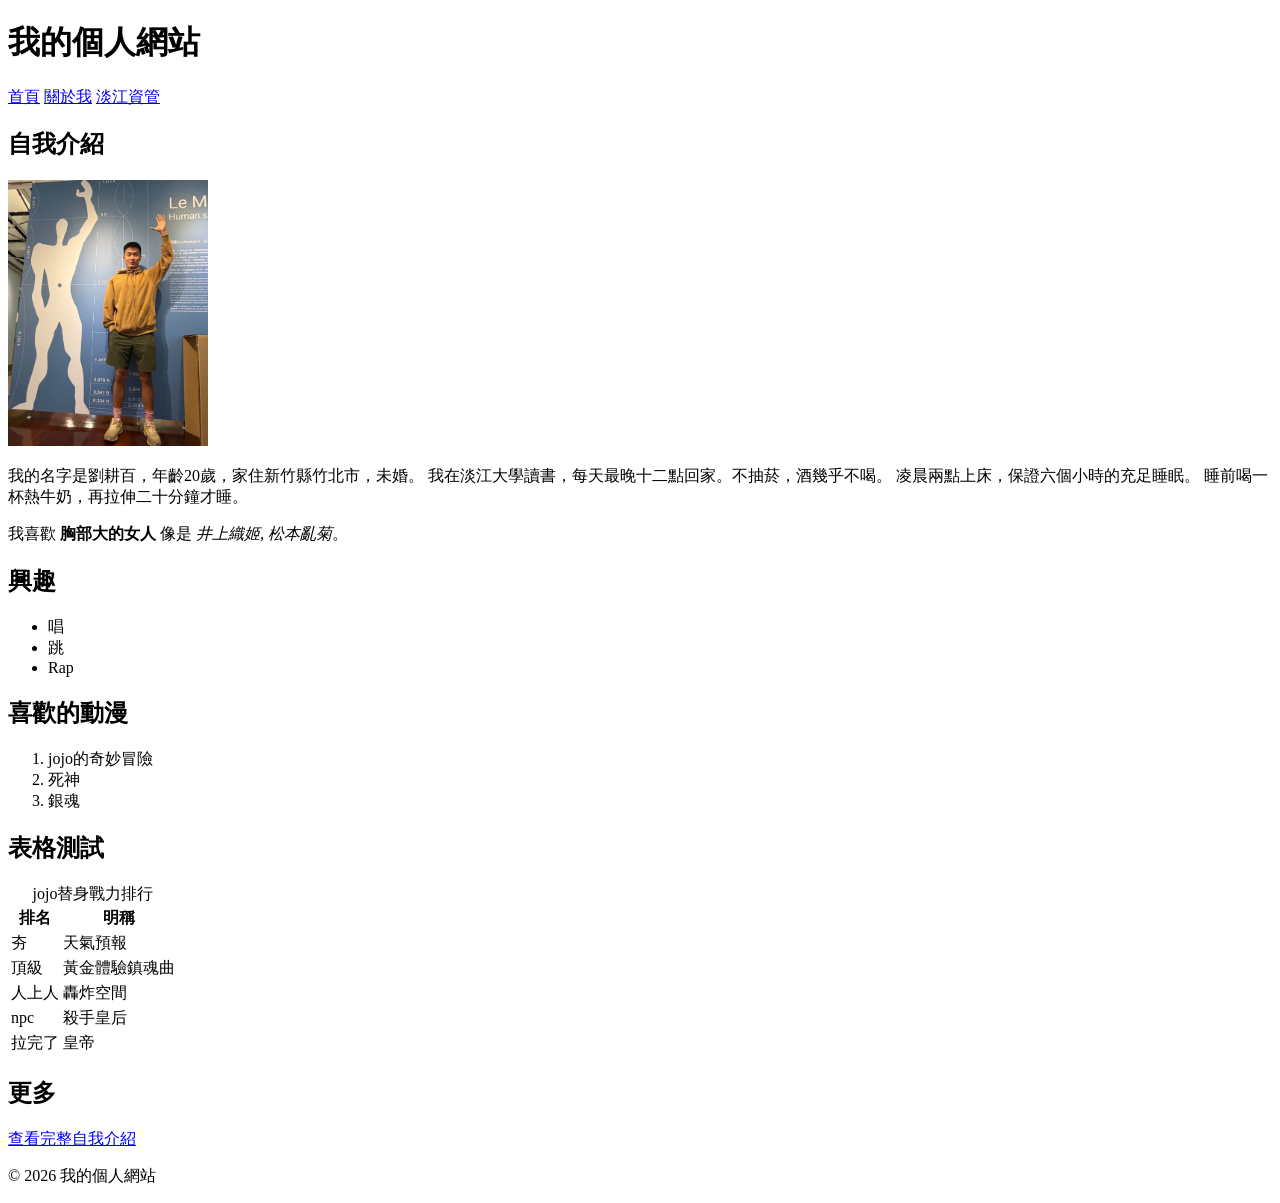
<file: index.html>
<!DOCTYPE html>
<html lang="zh-Hant">

<head>
  <!-- 設定文字編碼，避免中文顯示亂碼 -->
  <meta charset="UTF-8">

  <!-- 讓網頁能適應手機與不同螢幕尺寸 -->
  <meta name="viewport" content="width=device-width, initial-scale=1.0">

  <!-- 設定瀏覽器分頁標題 -->
  <title>我的個人網站</title>
</head>

<body>
  <!-- header：網頁的頁首區域 -->
  <header>
    <!-- h1：網頁最主要的標題 -->
    <h1>我的個人網站</h1>

    <!-- nav：放置網頁導覽連結 -->
    <nav>
      <!-- 連結到目前的首頁 -->
      <a href="index.html">首頁</a>

      <!-- 連結到同一個資料夾中的 about.html -->
      <a href="about.html">關於我</a>

      <!-- 連結到外部網站 -->
      <!-- target="_blank" 代表在新分頁開啟 -->
      <a
        href="https://www.im.tku.edu.tw/"
        target="_blank"
        rel="noreferrer"
      >
        淡江資管
      </a>
    </nav>
  </header>

  <!-- main：網頁的主要內容 -->
  <main>

    <!-- section：自我介紹區域 -->
    <section>
      <h2>自我介紹</h2>

      <!-- 插入圖片 -->
      <!-- src：圖片檔案的位置 -->
      <!-- alt：圖片無法顯示時的替代文字 -->
      <!-- width：設定圖片寬度 -->
      <img
        src="images/testpicofme.jpeg"
        alt="個人帥照"
        width="200"
      >

      <!-- p：建立段落 -->
      <p>
        我的名字是劉耕百，年齡20歲，家住新竹縣竹北市，未婚。
        我在淡江大學讀書，每天最晚十二點回家。不抽菸，酒幾乎不喝。
        凌晨兩點上床，保證六個小時的充足睡眠。
        睡前喝一杯熱牛奶，再拉伸二十分鐘才睡。
      </p>

      <!-- strong：表示重要或需要強調的文字 -->
      <!-- em：表示語氣上的強調文字 -->
      <p>
        我喜歡
        <strong>胸部大的女人</strong>
        像是
        <em>井上織姬, 松本亂菊</em>。
      </p>
    </section>

    <!-- section：興趣清單區域 -->
    <section>
      <h2>興趣</h2>

      <!-- ul：建立無序清單 -->
      <ul>
        <!-- li：清單中的一個項目 -->
        <li>唱</li>
        <li>跳</li>
        <li>Rap</li>
      </ul>
    </section>

    <!-- section：學習步驟區域 -->
    <section>
      <h2>喜歡的動漫</h2>

      <!-- ol：建立有順序的清單 -->
      <ol>
        <li>jojo的奇妙冒險</li>
        <li>死神</li>
        <li>銀魂</li>
      </ol>
    </section>

    <!-- section：課程表格區域 -->
    <section>
      <h2>表格測試</h2>

      <!-- table：建立表格 -->
      <table>
        <!-- caption：設定表格標題 -->
        <caption>jojo替身戰力排行</caption>

        <!-- thead：表格的標題區域 -->
        <thead>
          <tr>
            <!-- th：表格標題欄位 -->
            <th scope="col">排名</th>
            <th scope="col">明稱</th>
          </tr>
        </thead>

        <!-- tbody：表格的資料內容區域 -->
        <tbody>
          <!-- tr：建立一列表格資料 -->
          <tr>
            <!-- td：一般資料欄位 -->
            <td>夯</td>
            <td>天氣預報</td>
          </tr>

          <tr>
            <td>頂級</td>
            <td>黃金體驗鎮魂曲</td>
          </tr>

          <tr>
            <td>人上人</td>
            <td>轟炸空間</td>
          </tr>

          <tr>
            <td>npc</td>
            <td>殺手皇后</td>
          </tr>

          <tr>
            <td>拉完了</td>
            <td>皇帝</td>
          </tr>
        </tbody>
      </table>
    </section>

    <!-- div：一般區塊容器，本身沒有特殊語意 -->
    <div>
      <h2>更多</h2>

      <!-- 插入連結到 about.html -->
      <p>
        <a href="about.html">查看完整自我介紹</a>
      </p>
    </div>
  </main>

  <!-- footer：網頁的頁尾區域 -->
  <footer>
    <p>© 2026 我的個人網站</p>
  </footer>
</body>

</html>
</file>
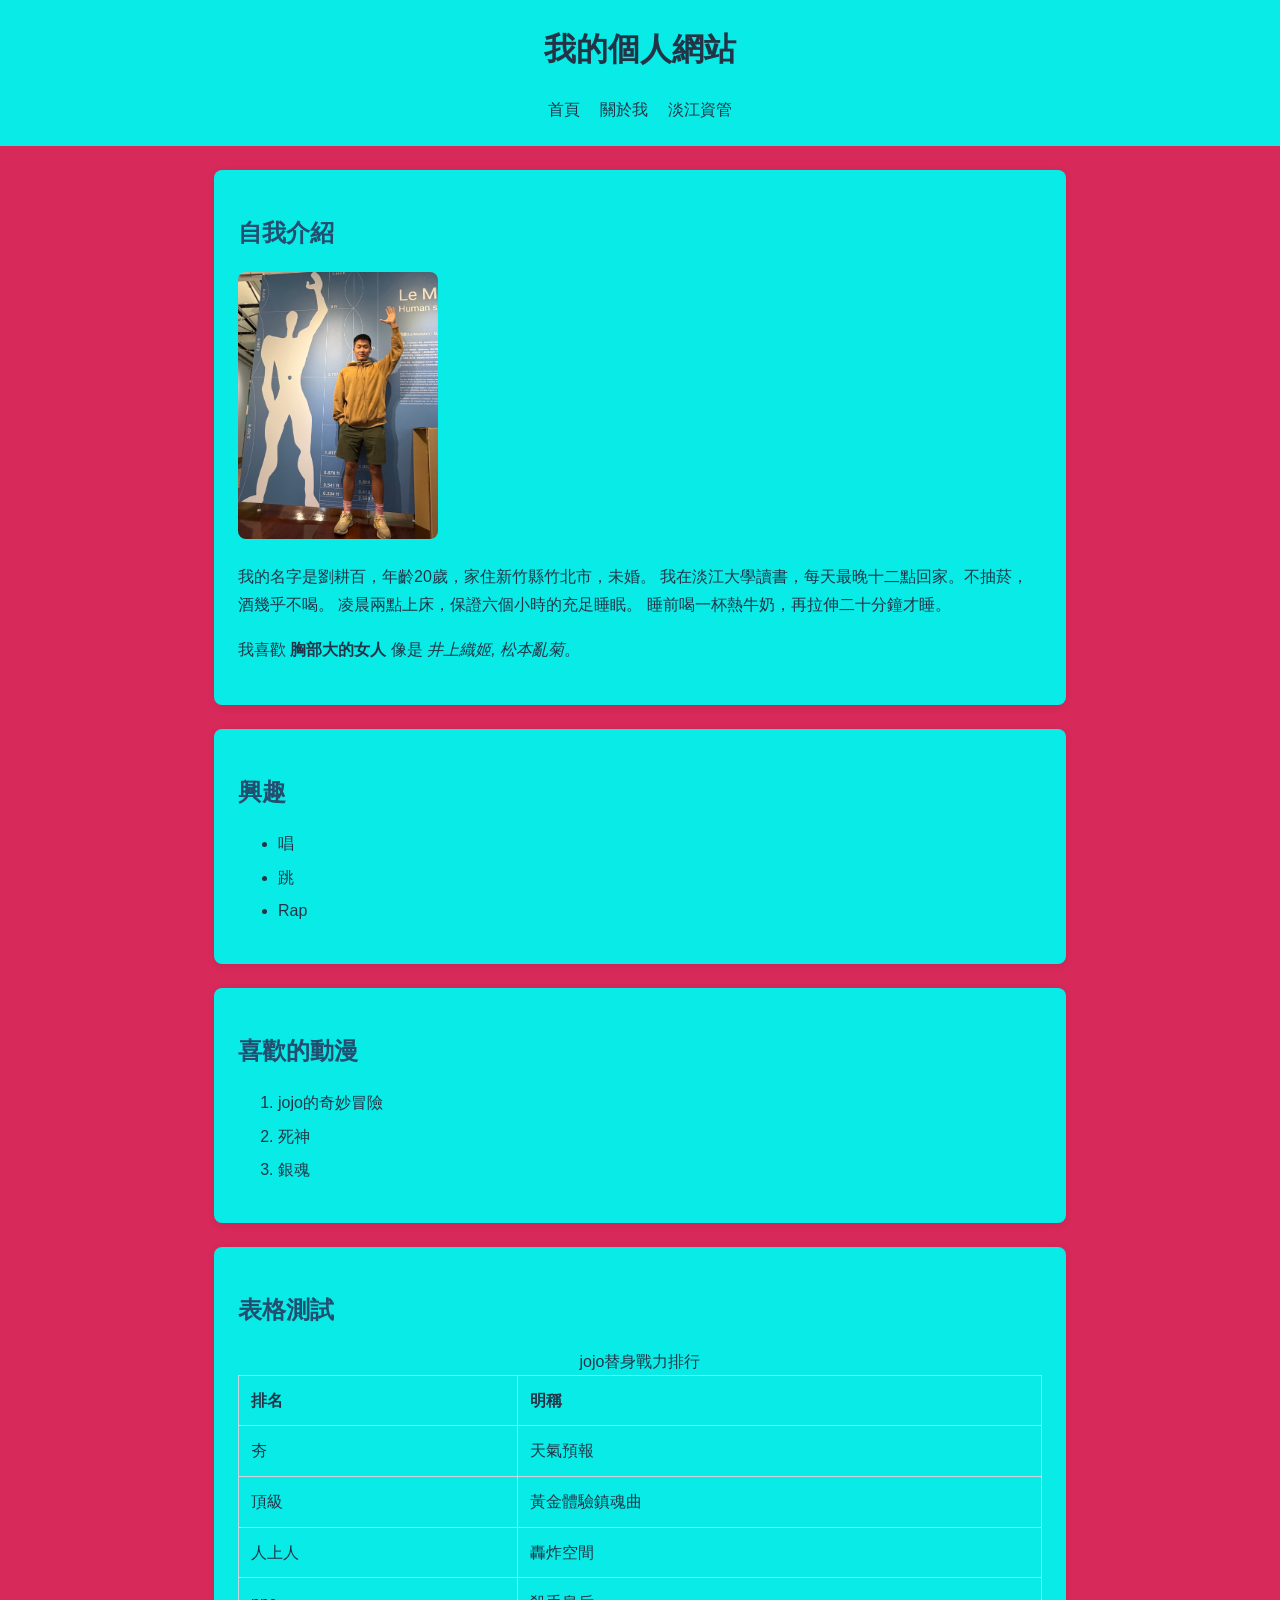
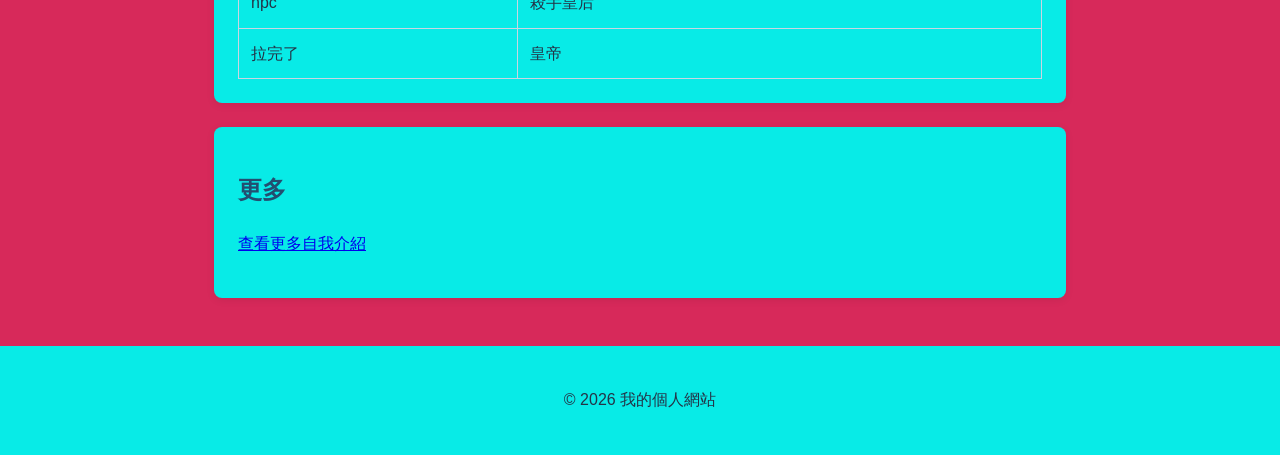
<file: week3/index.html>
<!DOCTYPE html>
<html lang="zh-Hant">

<head>
  <link rel="stylesheet" href="style.css">

  <!-- 設定文字編碼，避免中文顯示亂碼 -->
  <meta charset="UTF-8">

  <!-- 讓網頁能適應手機與不同螢幕尺寸 -->
  <meta name="viewport" content="width=device-width, initial-scale=1.0">

  <!-- 設定瀏覽器分頁標題 -->
  <title>我的個人網站</title>
</head>

<body>
  <!-- header：網頁的頁首區域 -->
  <header>
    <!-- h1：網頁最主要的標題 -->
    <h1>我的個人網站</h1>

    <!-- nav：放置網頁導覽連結 -->
    <nav>
      <!-- 連結到目前的首頁 -->
      <a href="index.html">首頁</a>

      <!-- 連結到同一個資料夾中的 about.html -->
      <a href="about.html">關於我</a>

      <!-- 連結到外部網站 -->
      <!-- target="_blank" 代表在新分頁開啟 -->
      <a
        href="https://www.im.tku.edu.tw/"
        target="_blank"
        rel="noreferrer"
      >
        淡江資管
      </a>
    </nav>
  </header>

  <!-- main：網頁的主要內容 -->
  <main>

    <!-- section：自我介紹區域 -->
    <section>
      <h2>自我介紹</h2>

      <!-- 插入圖片 -->
      <!-- src：圖片檔案的位置 -->
      <!-- alt：圖片無法顯示時的替代文字 -->
      <!-- width：設定圖片寬度 -->
      <img
        src="images/profile.jpeg"
        alt="個人帥照"
        width="200"
      >

      <!-- p：建立段落 -->
      <p>
        我的名字是劉耕百，年齡20歲，家住新竹縣竹北市，未婚。
        我在淡江大學讀書，每天最晚十二點回家。不抽菸，酒幾乎不喝。
        凌晨兩點上床，保證六個小時的充足睡眠。
        睡前喝一杯熱牛奶，再拉伸二十分鐘才睡。
      </p>

      <!-- strong：表示重要或需要強調的文字 -->
      <!-- em：表示語氣上的強調文字 -->
      <p>
        我喜歡
        <strong>胸部大的女人</strong>
        像是
        <em>井上織姬, 松本亂菊</em>。
      </p>
    </section>

    <!-- section：興趣清單區域 -->
    <section>
      <h2>興趣</h2>

      <!-- ul：建立無序清單 -->
      <ul>
        <!-- li：清單中的一個項目 -->
        <li>唱</li>
        <li>跳</li>
        <li>Rap</li>
      </ul>
    </section>

    <!-- section：學習步驟區域 -->
    <section>
      <h2>喜歡的動漫</h2>

      <!-- ol：建立有順序的清單 -->
      <ol>
        <li>jojo的奇妙冒險</li>
        <li>死神</li>
        <li>銀魂</li>
      </ol>
    </section>

    <!-- section：課程表格區域 -->
    <section>
      <h2>表格測試</h2>

      <!-- table：建立表格 -->
      <table>
        <!-- caption：設定表格標題 -->
        <caption>jojo替身戰力排行</caption>

        <!-- thead：表格的標題區域 -->
        <thead>
          <tr>
            <!-- th：表格標題欄位 -->
            <th scope="col">排名</th>
            <th scope="col">明稱</th>
          </tr>
        </thead>

        <!-- tbody：表格的資料內容區域 -->
        <tbody>
          <!-- tr：建立一列表格資料 -->
          <tr>
            <!-- td：一般資料欄位 -->
            <td>夯</td>
            <td>天氣預報</td>
          </tr>

          <tr>
            <td>頂級</td>
            <td>黃金體驗鎮魂曲</td>
          </tr>

          <tr>
            <td>人上人</td>
            <td>轟炸空間</td>
          </tr>

          <tr>
            <td>npc</td>
            <td>殺手皇后</td>
          </tr>

          <tr>
            <td>拉完了</td>
            <td>皇帝</td>
          </tr>
        </tbody>
      </table>
    </section>

    <!-- div：一般區塊容器，本身沒有特殊語意 -->
    <div>
      <h2>更多</h2>

      <!-- 插入連結到 about.html -->
      <p>
        <a href="about.html">查看更多自我介紹</a>
      </p>
    </div>
  </main>

  <!-- footer：網頁的頁尾區域 -->
  <footer>
    <p>© 2026 我的個人網站</p>
  </footer>
</body>

</html>
</file>
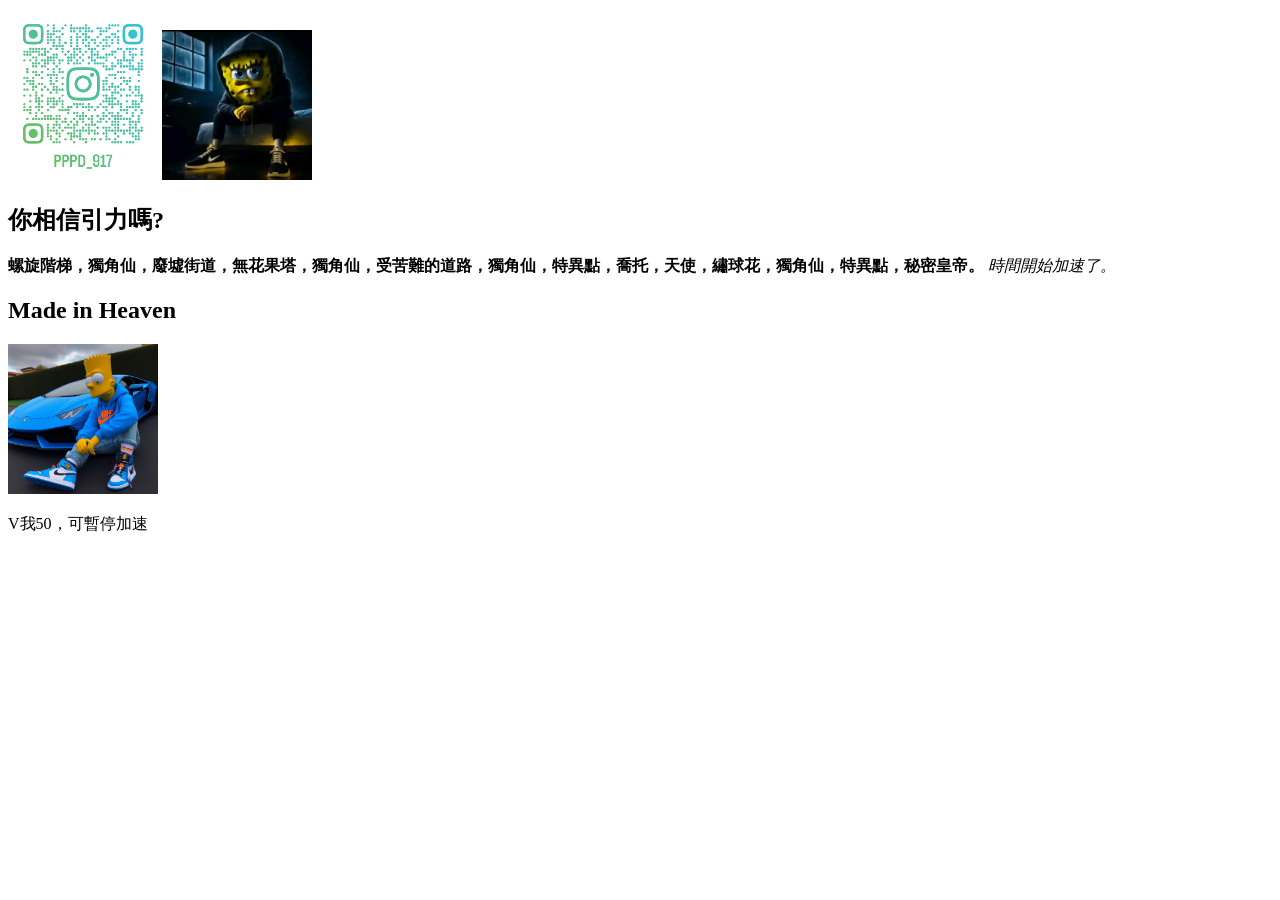
<file: about.html>
<!DOCTYPE html>
<html lang="zh-Hant">

<head>
  <meta charset="UTF-8">

  <!-- 讓網頁能適應手機與不同螢幕尺寸 -->
  <meta name="viewport" content="width=device-width, initial-scale=1.0">

  <title>關於小熊</title>
  
</head>

<body>
  <header>
    <div>
      <img 
      src="images/ig_qrcode.png"
      alt="insta"
      width="150">

      <img 
      src="images/pic3.jpg"
      alt="pic3"
      width="150">
    </div>
    <h2>你相信引力嗎?</h2>
  </header>
  <main>
    <strong>
      螺旋階梯，獨角仙，廢墟街道，無花果塔，獨角仙，受苦難的道路，獨角仙，特異點，喬托，天使，繡球花，獨角仙，特異點，秘密皇帝。
    </strong>
    <em>時間開始加速了。</em>
    <h2>Made in Heaven</h2>
  </main>

  <footer>
    <div>
      <img 
      src="images/pic4.jpg"
      alt="pic4"
      width="150">
    </div>
    <p>V我50，可暫停加速</p>
  </footer>
</body>

</html>
</file>
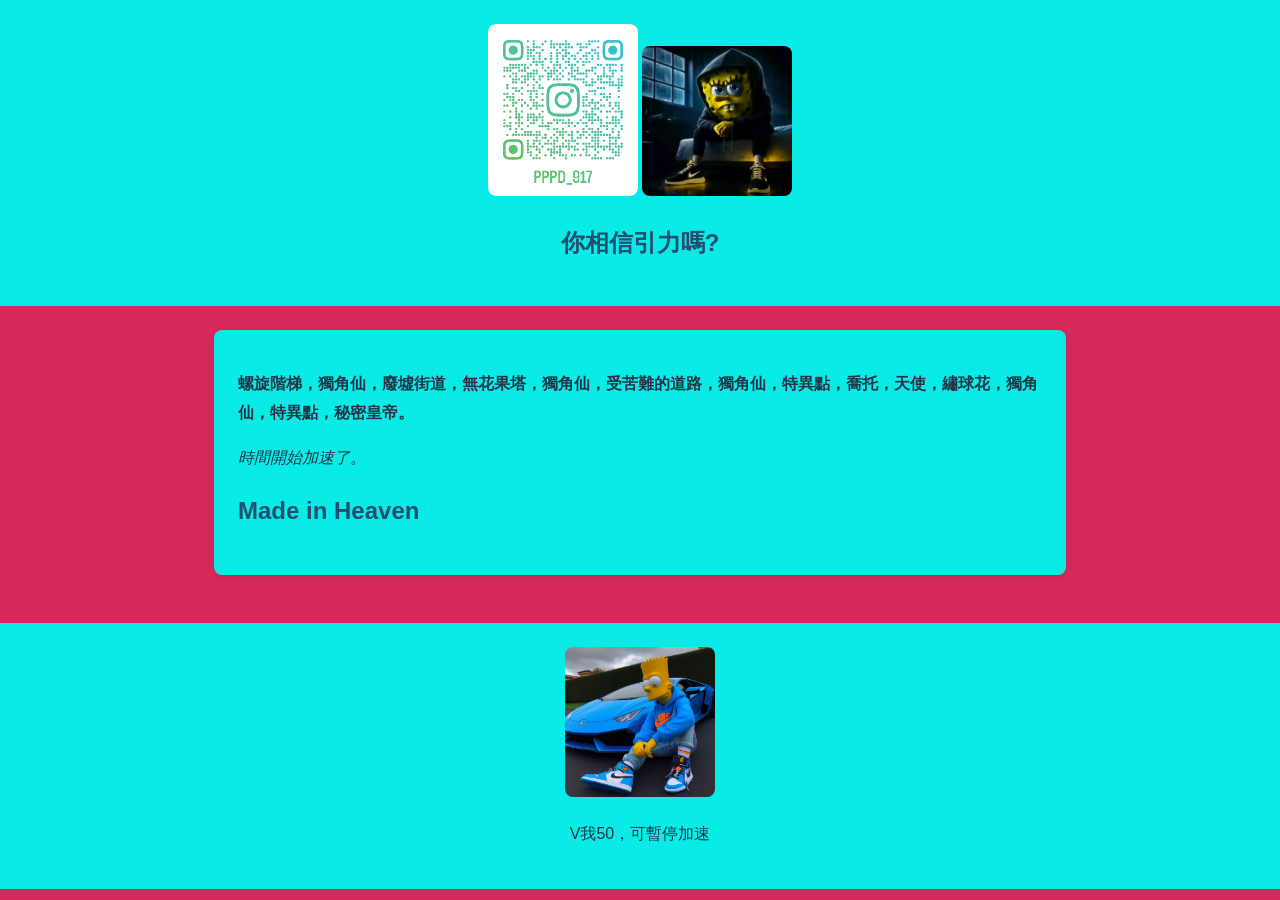
<file: week3/about.html>
<!DOCTYPE html>
<html lang="zh-Hant">

<head>
  <link rel="stylesheet" href="style.css">
  <meta charset="UTF-8">

  <!-- 讓網頁能適應手機與不同螢幕尺寸 -->
  <meta name="viewport" content="width=device-width, initial-scale=1.0">

  <title>關於小熊</title>
  
</head>

<body>
  <header>
    <div>
      <img 
      src="images/ig_qrcode.png"
      alt="insta"
      width="150">

      <img 
      src="images/pic3.jpg"
      alt="pic3"
      width="150">
    </div>
    <h2>你相信引力嗎?</h2>
  </header>

  <main>
    <section>
      <p>
        <strong>
          螺旋階梯，獨角仙，廢墟街道，無花果塔，獨角仙，受苦難的道路，獨角仙，特異點，喬托，天使，繡球花，獨角仙，特異點，秘密皇帝。
        </strong>
      </p>
      <p><em>時間開始加速了。</em></p>
      <h2>Made in Heaven</h2>
    </section>
  </main>
  
  <footer>
    <div>
      <img 
      src="images/pic4.jpg"
      alt="pic4"
      width="150">
    </div>
    <p>V我50，可暫停加速</p>
  </footer>
</body>

</html>
</file>
<file: week3/style.css>
/* 讓寬度計算更容易理解 */
* {
  box-sizing: border-box;
}

/* 整個網頁的基本設定 */
body {
  margin: 0;
  color: #243447;
  background-color: #d7295a;
  font-family: Arial, "Microsoft JhengHei", sans-serif;
  line-height: 1.6;
}

/* 頁首與頁尾 */
header,
footer {
  padding: 24px;
  color:#243447;
  text-align: center;
  background-color: #08ebe7;
}

/* 導覽列 */
nav {
  display: flex;
  justify-content: center;
  gap: 20px;
}

nav a {
  color:#243447;
  text-decoration: none;
}

nav a:hover {
  text-decoration: underline;
}

/* 主要內容 */
main {
  width: 90%;
  max-width: 900px;
  margin: 0 auto;
  padding: 24px;
}

/* 內容區段 */
section,
main > div {
  margin-bottom: 24px;
  padding: 24px;
  background-color: #08ebe7;
  border-radius: 8px;
  box-shadow: 0 2px 8px rgba(0, 0, 0, 0.08);
}

/* 標題與文字 */
h1 {
  margin-top: 0;
}

h2 {
  color: #234e70;
}

p {
  line-height: 1.8;
}

/* 圖片 */
img {
  max-width: 100%;
  height: auto;
  border-radius: 8px;
}

/* 清單 */
li {
  margin-bottom: 8px;
}

/* 表格 */
table {
  width: 100%;
  border-collapse: collapse;
}

th,
td {
  padding: 12px;
  border: 1px solid #cbd5e1;
  text-align: left;
}

th {
  background-color: #08ebe7;
}

/* 手機版面 */
@media (max-width: 600px) {
  header,
  footer {
    padding: 16px;
  }

  main {
    width: 100%;
    padding: 16px;
  }

  section,
  main > div {
    padding: 16px;
  }

  nav {
    flex-direction: column;
    gap: 8px;
  }

  table {
    font-size: 14px;
  }
}
</file>
